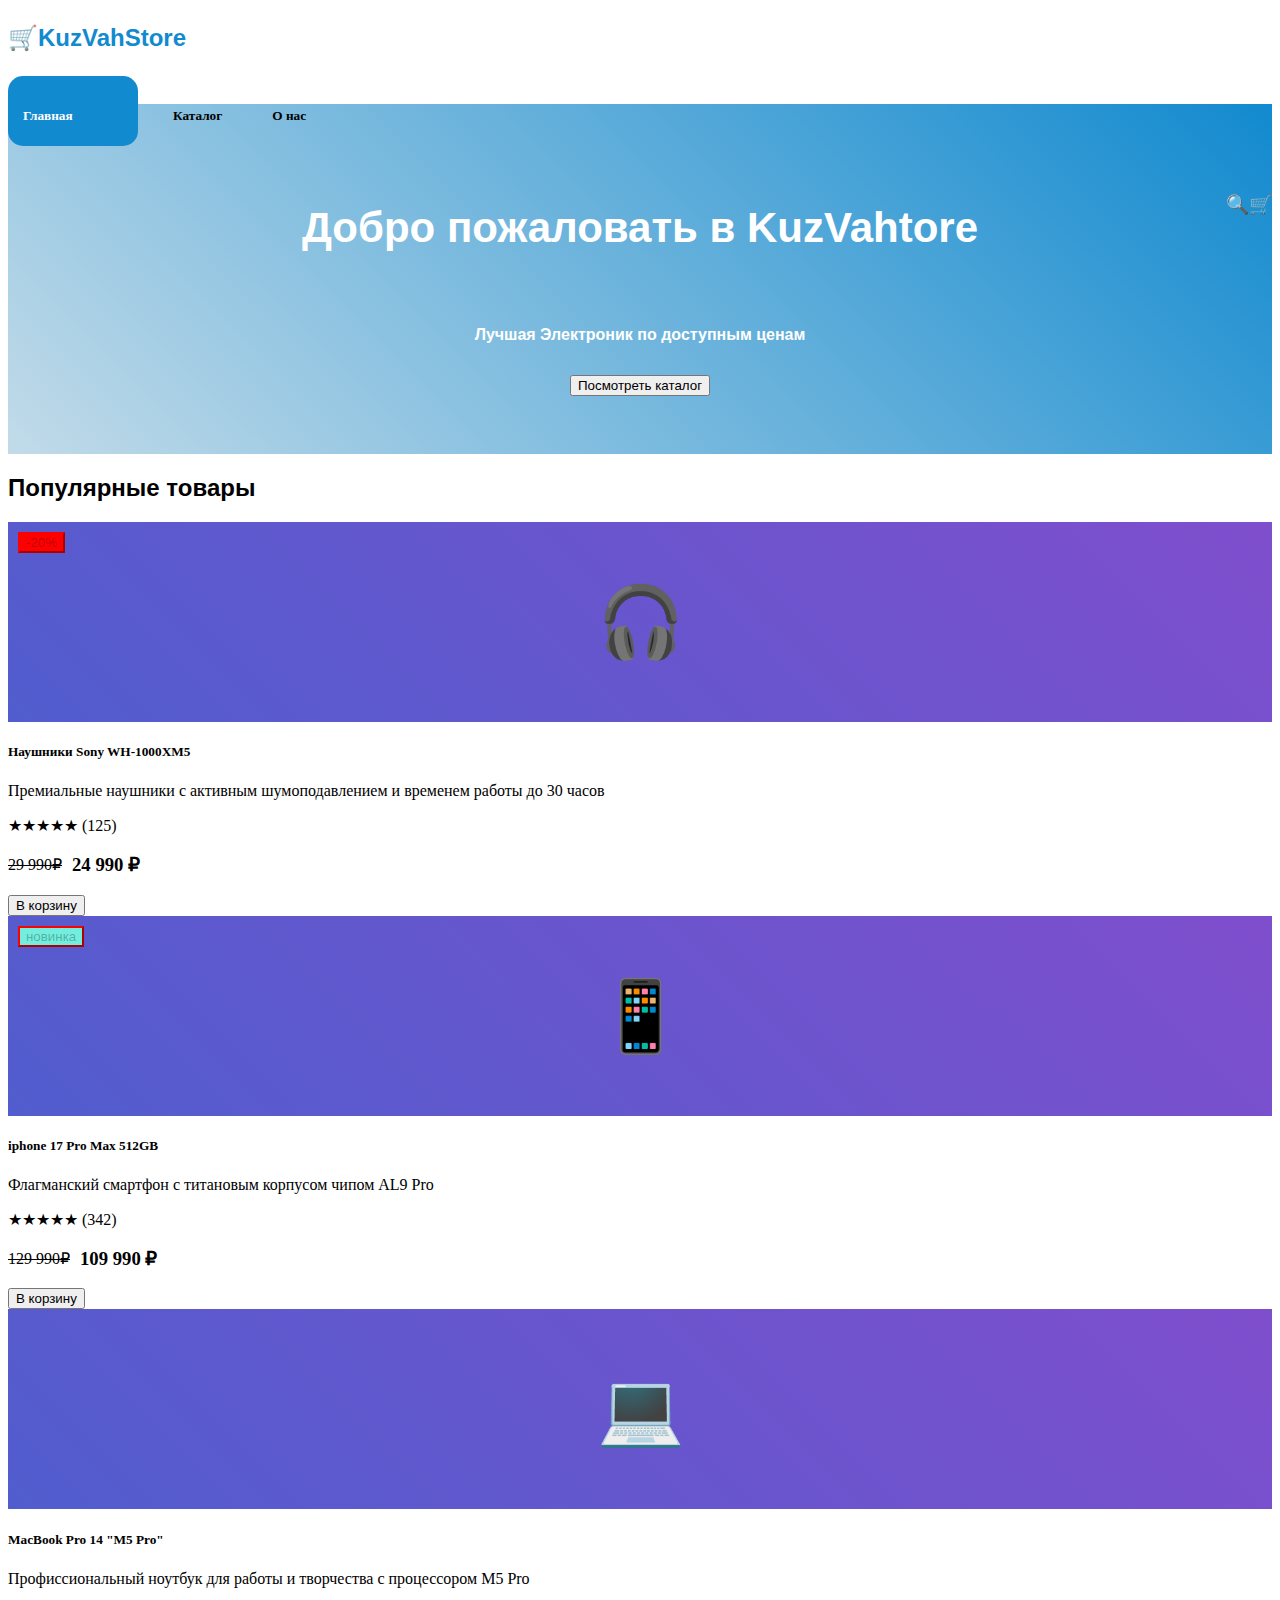
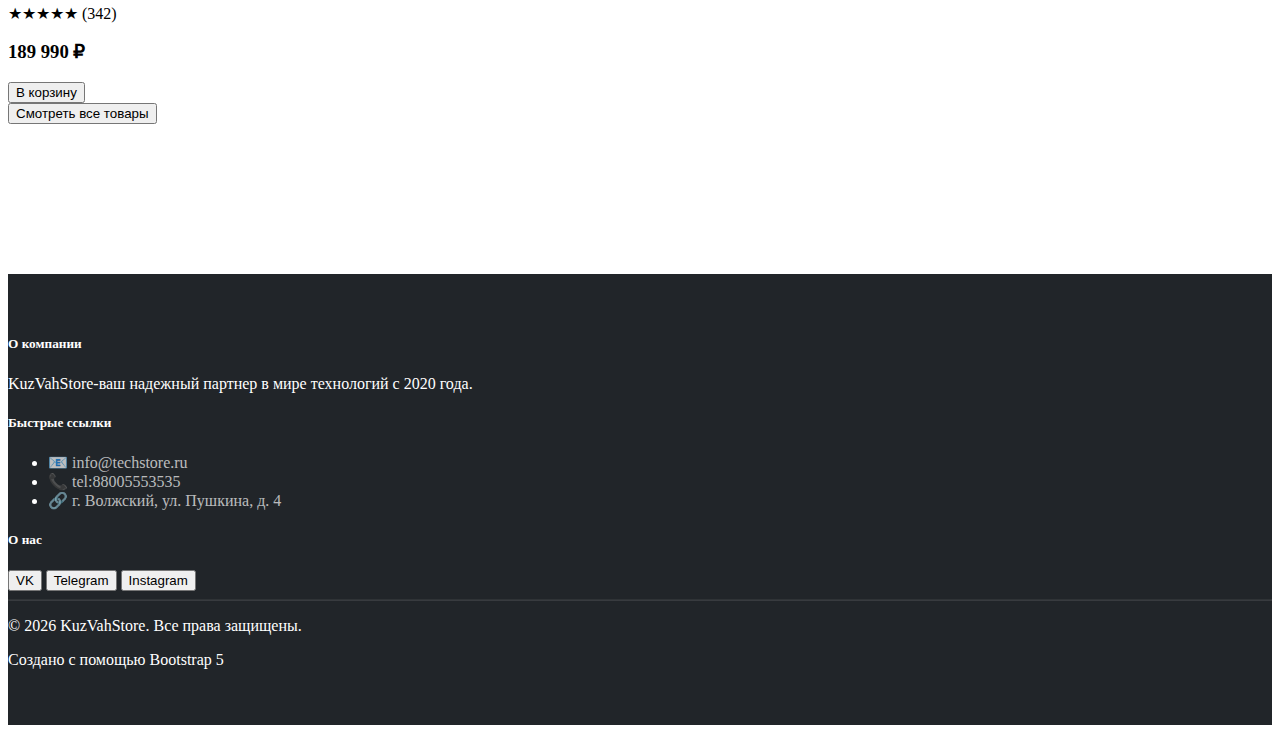
<file: index.html>
<!doctype html>
<html lang="ru-RU">

<head>
  <meta charset="UTF-8" />
  <meta name="viewport" content="width=device-width, initial-scale=1.0" />
  <title>KuzVahStore</title>
  <link href="https://cdn.jsdelivr.net/npm/bootstrap@5.3.8/dist/css/bootstrap.min.css" rel="stylesheet"
    integrity="sha384-sRIl4kxILFvY47J16cr9ZwB07vP4J8+LH7qKQnuqkuIAvNWLzeN8tE5YBujZqJLB" crossorigin="anonymous" />
  <link rel="stylesheet" href="style.css" />

<header>
  <div class="container">
    <div class="row align-items-center">
      <div class="col-6 col-md-4">
        <div class="logo" style="margin-top: 19px;">
          <h3>🛒<strong>KuzVahStore</strong></h3>
        </div>
      </div>
      
      <div class="col-md-5 d-none d-md-block">
        <nav>
          <ul class="nav-menu" style="margin-top: 18px;">
            <li><a href="#" style="color: white;" class="active">
                <h5>Главная</h5>
              </a></li>
            <li><a href="catalog.html">
                <h5>Каталог</h5>
              </a></li>
            <li><a href="about.html">
                <h5>О нас</h5>
              </a></li>
          </ul>
        </nav>
      </div>

      <div class="col-6 col-md-3 text-end">
        <div class="icon" style="margin-top: 19px;">
          <h3>🔍🛒</h3>
        </div>
      </div>
    </div>
  </div>
</header>


  
</head>

<body>





  <div class="blok">
    <div class="blok-content">
      <p>Добро пожаловать в KuzVahtore</p>
      <h4 style="font-family: Arial, Helvetica, sans-serif; color: white;">Лучшая Электроник по доступным ценам</h4>
      <button type="button" class="btn btn-primary btn-lg">Посмотреть каталог</button>
    </div>
  </div>


  <div class="container my-4">
    <div class="text-center mt-5 mb-5">
      <h2 style="font-family: Arial, Helvetica, sans-serif;"><strong>Популярные товары</strong></h2>
    </div>
    <div class="row justify-content-center">

      <div class="col-md-6 col-lg-4 mb-4">
        <div class="card shadow-lg h-100" style="width: 100%; position: relative;">
          <button type="button" class="btn btn-danger"
            style="position: absolute; top: 10px; left: 10px; z-index: 10; background-color: #ff0000; border-color: #ff0000; opacity: 1; pointer-events: none;"
            disabled>
            -20%
          </button>
          <div
            style="height: 200px; width:100%; background: linear-gradient(45deg, #515dce, #7f4ecd); display: flex; justify-content: center; align-items: center; ">
            <span style="font-size: 70px;">🎧</span>
          </div>
          <div class="card-body">
            <h5 class="card-title mt-2">Наушники Sony WH-1000XM5</h5>
            <p class="card-text">Премиальные наушники с активным шумоподавлением и временем работы до
              30 часов</p>
            <a>★★★★★ (125)</a>
            <div style="display: flex; align-items: center; gap: 10px;">
              <p class="mb-2"><s>29 990₽</s></p>
              <h3 class="mb-2">24 990 ₽</h3>
            </div>
            <div class="d-grid gap-2">
              <button class="btn btn-primary" type="button">В корзину</button>
            </div>
          </div>
        </div>
      </div>

      <div class="col-md-6 col-lg-4 mb-4">
        <div class="card shadow-lg h-100" style="width: 100%; position: relative;">
          <button type="button" class="btn btn-danger"
            style="position: absolute; top: 10px; left: 10px; z-index: 10; background-color: #73eede; border-color: #ff0000; opacity: 1; pointer-events: none;"
            disabled>
            новинка
          </button>
          <div
            style="height: 200px; width:100%; background: linear-gradient(45deg, #515dce, #7f4ecd); display: flex; justify-content: center; align-items: center; ">
            <span style="font-size: 70px;">📱</span>
          </div>
          <div class="card-body">
            <h5 class="card-title mt-2">iphone 17 Pro Max 512GB</h5>
            <p class="card-text">Флагманский смартфон с титановым корпусом чипом AL9 Pro</p>
            <a>★★★★★ (342)</a>
            <div style="display: flex; align-items: center; gap: 10px;">
              <p class="mb-2"><s>129 990₽</s></p>
              <h3 class="mb-2">109 990 ₽</h3>
            </div>
            <div class="d-grid gap-2">
              <button class="btn btn-primary" type="button">В корзину</button>
            </div>
          </div>
        </div>
      </div>

      <div class="col-md-6 col-lg-4 mb-4">
        <div class="card shadow-lg h-100" style="width: 100%; position: relative;">

          <div
            style="height: 200px; width:100%; background: linear-gradient(45deg, #515dce, #7f4ecd); display: flex; justify-content: center; align-items: center; ">
            <span style="font-size: 70px;">💻</span>
          </div>
          <div class="card-body">
            <h5 class="card-title mt-2">MacBook Pro 14 "M5 Pro"</h5>
            <p class="card-text">Профиссиональный ноутбук для работы и творчества с процессором M5 Pro</p>
            <a>★★★★★ (342)</a>
            <h3 class="mb-2">189 990 ₽</h3>

            <div class="d-grid gap-2">
              <button class="btn btn-primary" type="button">В корзину</button>
            </div>
          </div>
        </div>
      </div>
      <div class="text-center mt-4">
        <a href="catalog.html" target="_blank">
          <button type="button" class="btn btn-outline-primary btn-lg">Смотреть все товары</button>
        </a>
      </div>
    </div>
  </div>



  <footer>
    <div class="container-fluid">
      <div class="row">
        <div class="col-md-4 mb-4">
          <h5>О компании</h5>
          <p>
            KuzVahStore-ваш надежный партнер в мире технологий с 2020 года.
          </p>
        </div>
        <div class="col-md-4 mb-4">
          <h5>Быстрые ссылки</h5>
          <ul class="list-unstyled">
            <li><a href="#">📧 info@techstore.ru</a></li>
            <li><a href="#">📞 tel:88005553535</a></li>
            <li><a href="#">🔗 г. Волжский, ул. Пушкина, д. 4</a></li>

          </ul>
        </div>
        <div class="col-md-4 mb-4">
          <h5>О нас</h5>
          <button type="button" class="btn btn-secondary">VK</button>
          <button type="button" class="btn btn-secondary">Telegram</button>
          <button type="button" class="btn btn-secondary">Instagram</button>

        </div>
      </div>
      <hr style="border-color: rgba(255, 255, 255, 0.1)" />
      <div class="text-center mt-3">
        <p class="mb-0">&copy; 2026 KuzVahStore. Все права защищены.</p>
        <p class="mb-0 text-muted">Создано с помощью Bootstrap 5</p>
      </div>
    </div>
  </footer>
</body>

</html>
</file>
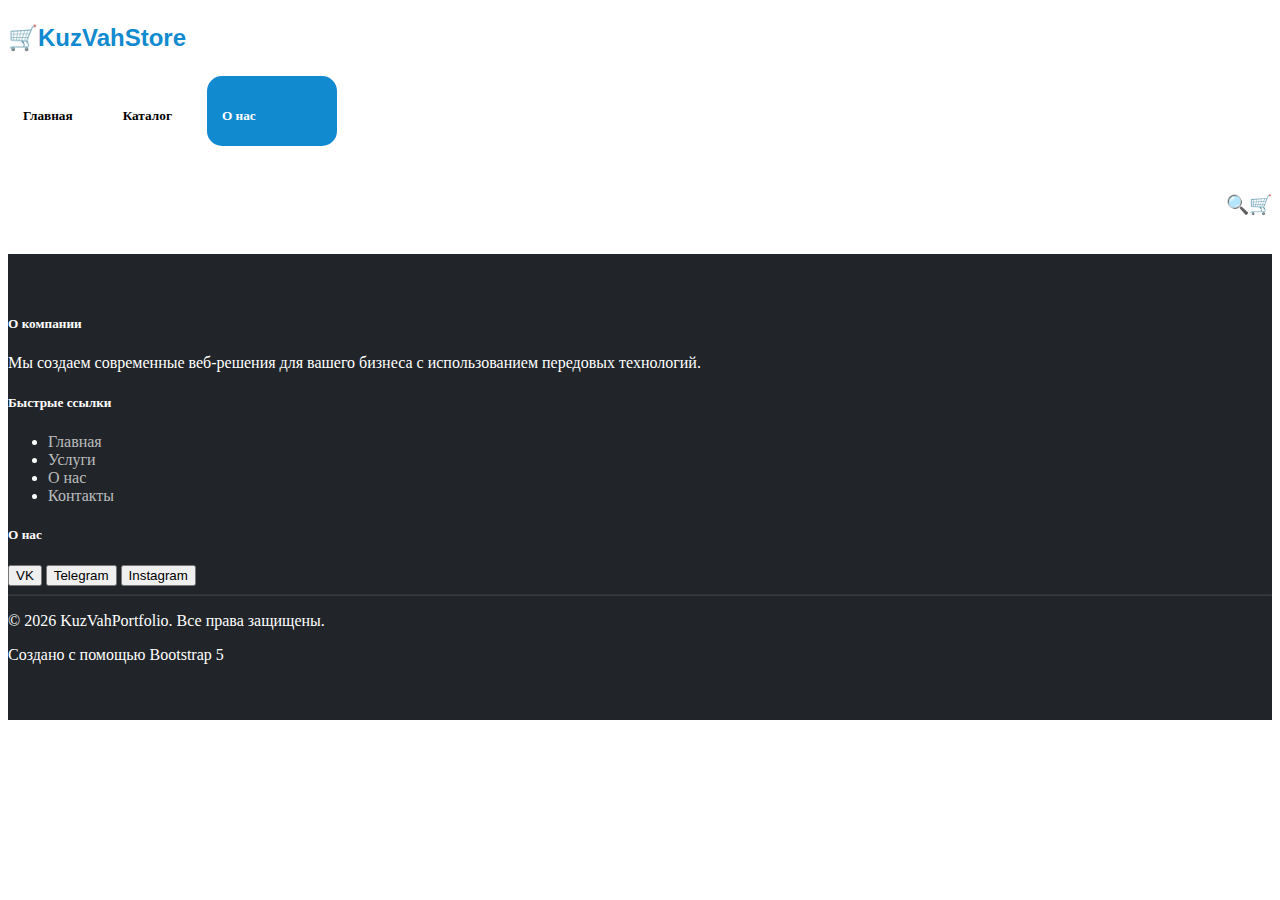
<file: about.html>
<!DOCTYPE html>
<html lang="en">
<head>
  <meta charset="UTF-8" />
  <meta name="viewport" content="width=device-width, initial-scale=1.0" />
  <title>KuzVahStore</title>
  <link href="https://cdn.jsdelivr.net/npm/bootstrap@5.3.8/dist/css/bootstrap.min.css" rel="stylesheet"
    integrity="sha384-sRIl4kxILFvY47J16cr9ZwB07vP4J8+LH7qKQnuqkuIAvNWLzeN8tE5YBujZqJLB" crossorigin="anonymous" />
  <link rel="stylesheet" href="style.css" />
</head>
<body>
    
<header>
  <div class="container">
    <div class="row align-items-center">
      <div class="col-6 col-md-4">
        <div class="logo" style="margin-top: 19px;">
          <h3>🛒<strong>KuzVahStore</strong></h3>
        </div>
      </div>
      
      <div class="col-md-5 d-none d-md-block">
        <nav>
          <ul class="nav-menu" style="margin-top: 18px;">
            <li><a href="index.html" >
                <h5>Главная</h5>
              </a></li>
            <li><a href="catalog.html">
                <h5>Каталог</h5>
              </a></li>
            <li><a href="#" style="color: white;" class="active">
                <h5>О нас</h5>
              </a></li>
          </ul>
        </nav>
      </div>

      <div class="col-6 col-md-3 text-end">
        <div class="icon" style="margin-top: 19px;">
          <h3>🔍🛒</h3>
        </div>
      </div>
    </div>
  </div>
</header>







<footer>
        <div class="container">
          <div class="row">
            <div class="col-md-4 mb-4">
              <h5>О компании</h5>
              <p>
                Мы создаем современные веб-решения для вашего бизнеса с
                использованием передовых технологий.
              </p>
            </div>
            <div class="col-md-4 mb-4">
              <h5>Быстрые ссылки</h5>
              <ul class="list-unstyled">
                <li><a href="#home">Главная</a></li>
                <li><a href="#services">Услуги</a></li>
                <li><a href="#about">О нас</a></li>
                <li><a href="#contact">Контакты</a></li>
              </ul>
            </div>
            <div class="col-md-4 mb-4">
              <h5>О нас</h5>
              <button type="button" class="btn btn-secondary">VK</button>
              <button type="button" class="btn btn-secondary">Telegram</button>
              <button type="button" class="btn btn-secondary">Instagram</button>
              </ul>
            </div>
          </div>
          <hr style="border-color: rgba(255, 255, 255, 0.1)" />
          <div class="text-center mt-3">
            <p class="mb-0">&copy; 2026 KuzVahPortfolio. Все права защищены.</p>
            <p class="mb-0 text-muted">Создано с помощью Bootstrap 5</p>
          </div>
        </div>
      </footer>
</body>
</html>
</file>
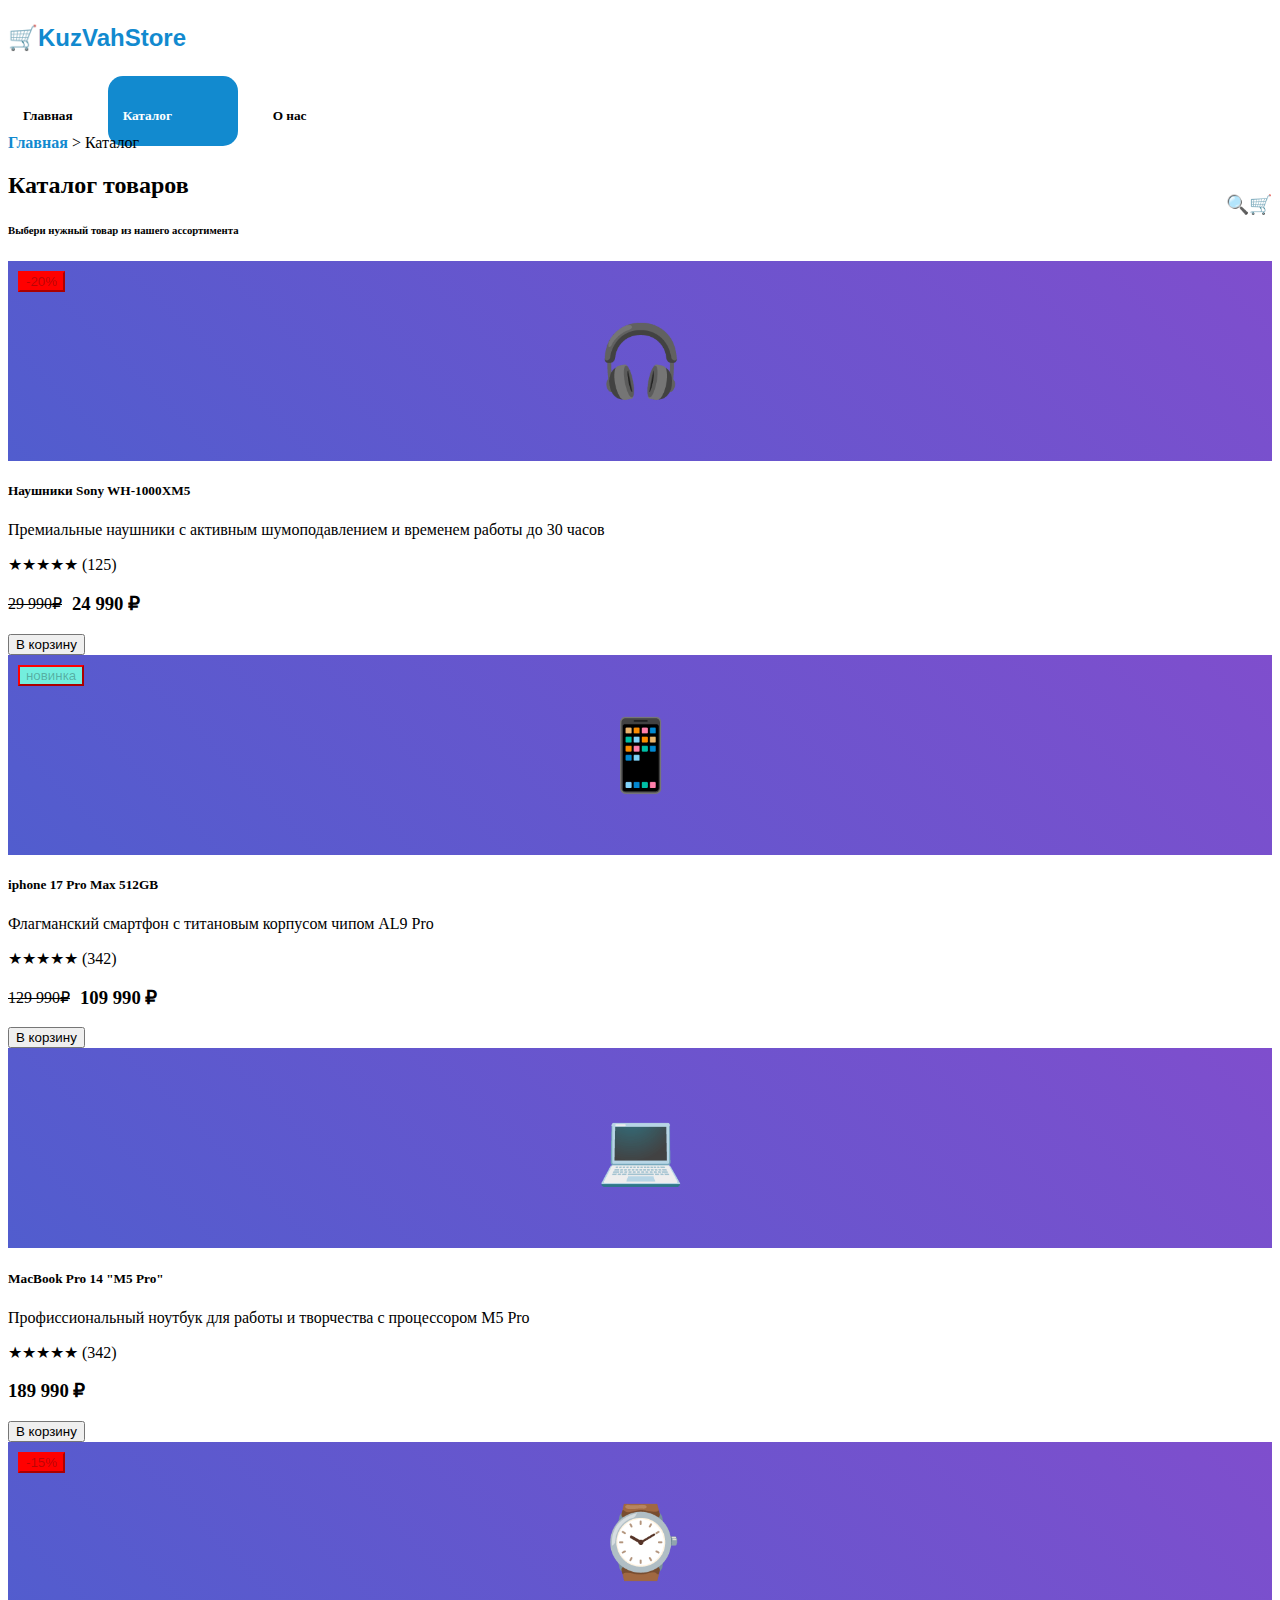
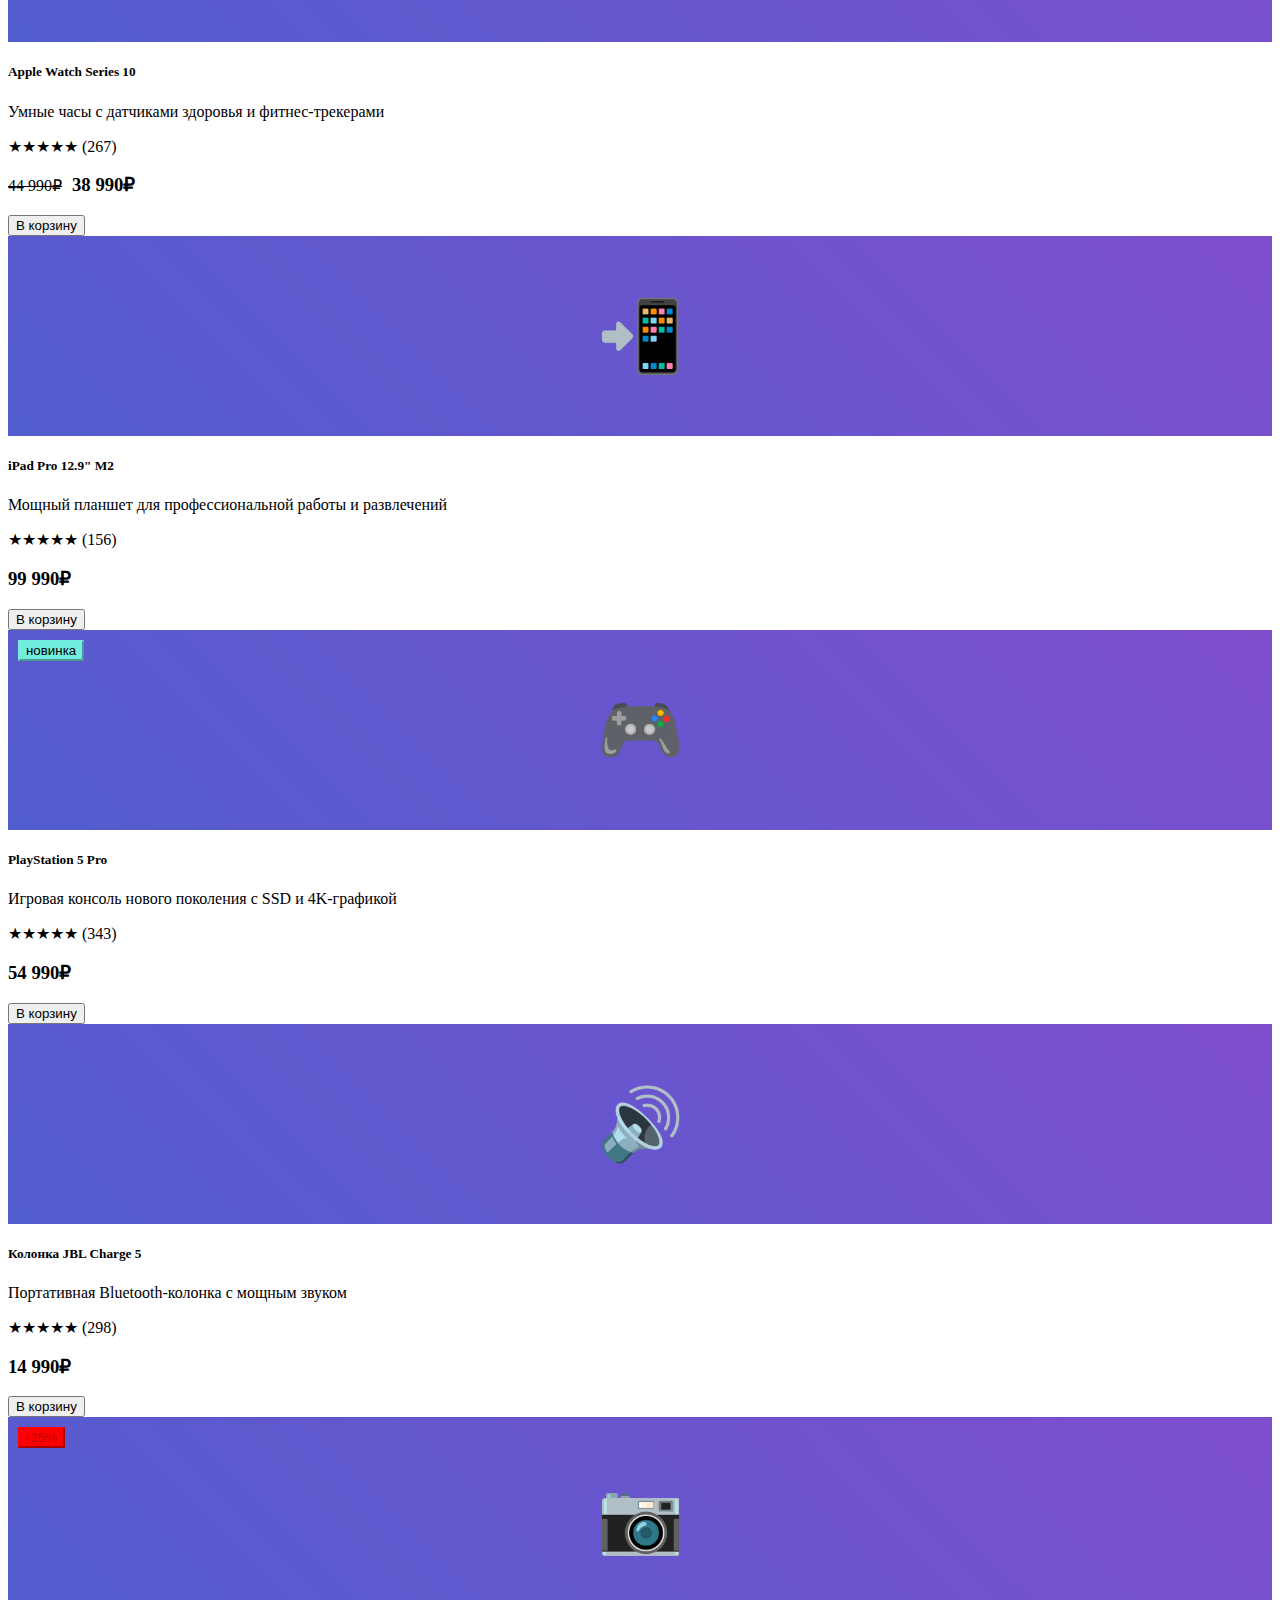
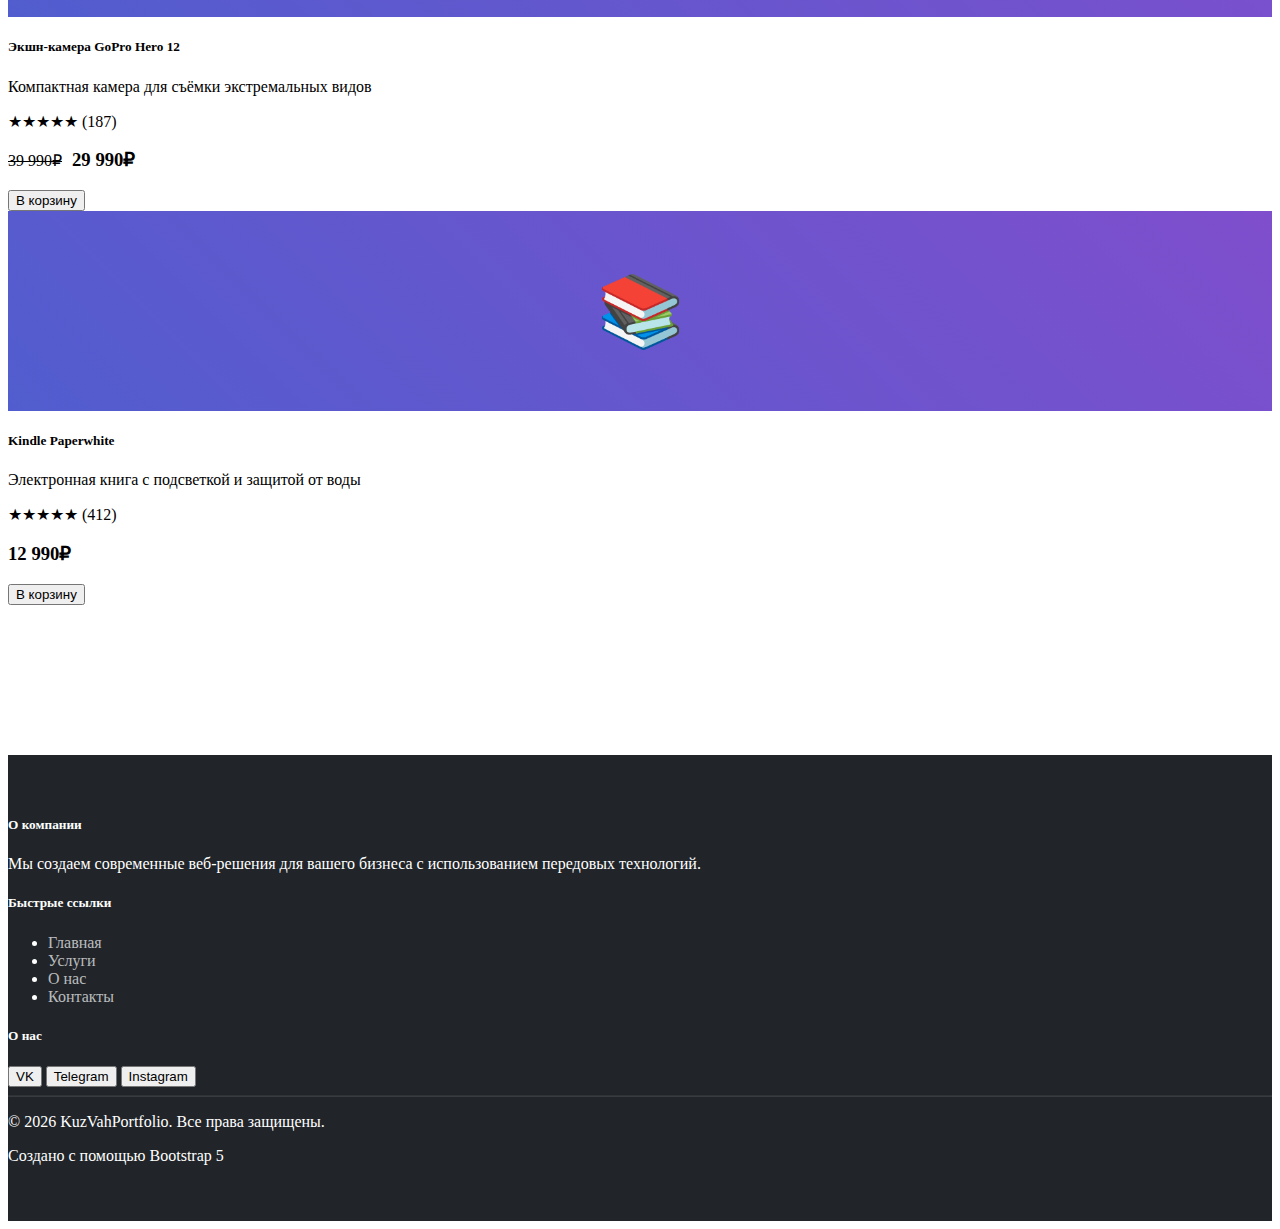
<file: catalog.html>
<!doctype html>
<html lang="ru-RU">

<head>
  <meta charset="UTF-8" />
  <meta name="viewport" content="width=device-width, initial-scale=1.0" />
  <title>KuzVahStore</title>
  <link href="https://cdn.jsdelivr.net/npm/bootstrap@5.3.8/dist/css/bootstrap.min.css" rel="stylesheet"
    integrity="sha384-sRIl4kxILFvY47J16cr9ZwB07vP4J8+LH7qKQnuqkuIAvNWLzeN8tE5YBujZqJLB" crossorigin="anonymous" />
  <link rel="stylesheet" href="style.css" />
</head>

<body>


<header>
  <div class="container">
    <div class="row align-items-center">
      <div class="col-6 col-md-4">
        <div class="logo" style="margin-top: 19px;">
          <h3>🛒<strong>KuzVahStore</strong></h3>
        </div>
      </div>
      
      <div class="col-md-5 d-none d-md-block">
        <nav>
          <ul class="nav-menu" style="margin-top: 18px;">
            <li><a href="index.html" >
                <h5>Главная</h5>
              </a></li>
            <li><a href="#"style="color: white;" class="active">
                <h5>Каталог</h5>
              </a></li>
            <li><a href="about.html">
                <h5>О нас</h5>
              </a></li>
          </ul>
        </nav>
      </div>

      <div class="col-6 col-md-3 text-end">
        <div class="icon" style="margin-top: 19px;">
          <h3>🔍🛒</h3>
        </div>
      </div>
    </div>
  </div>
</header>

<div>

</div>
<div class="container text-left " style="margin-top: 30px">
  <div class="row">
    <div class="col">
      <span style="color: #128acf;"><strong>Главная</strong></span> > Каталог
    </div>
    <p></p>
    <h2 class="mb-1"><strong>Каталог товаров</strong></h2> 
      <h6 class="mt-0">Выбери нужный товар из нашего ассортимента</h6> 
    </div>
  </div>
</div>
    

  <div class="container my-5">
    <div class="row justify-content-center">


      <div class="col-md-6 col-lg-4 mb-4">
        <div class="card shadow-lg h-100" style="width: 100%; position: relative;">
          <button type="button" class="btn btn-danger"
            style="position: absolute; top: 10px; left: 10px; z-index: 10; background-color: #ff0000; border-color: #ff0000; opacity: 1; pointer-events: none;"
            disabled>
            -20%
          </button>
          <div
            style="height: 200px; width:100%; background: linear-gradient(45deg, #515dce, #7f4ecd); display: flex; justify-content: center; align-items: center; ">
            <span style="font-size: 70px;">🎧</span>
          </div>
          <div class="card-body">
            <h5 class="card-title mt-2">Наушники Sony WH-1000XM5</h5>
            <p class="card-text">Премиальные наушники с активным шумоподавлением и временем работы до
              30 часов</p>
            <a>★★★★★ (125)</a>
            <div style="display: flex; align-items: center; gap: 10px;">
              <p class="mb-2"><s>29 990₽</s></p>
              <h3 class="mb-2">24 990 ₽</h3>
            </div>
            <div class="d-grid gap-2">
              <button class="btn btn-primary" type="button">В корзину</button>
            </div>
          </div>
        </div>
      </div>


      <div class="col-md-6 col-lg-4 mb-4">
        <div class="card shadow-lg h-100" style="width: 100%; position: relative;">
          <button type="button" class="btn btn-danger"
            style="position: absolute; top: 10px; left: 10px; z-index: 10; background-color: #73eede; border-color: #ff0000; opacity: 1; pointer-events: none;"
            disabled>
            новинка
          </button>
          <div
            style="height: 200px; width:100%; background: linear-gradient(45deg, #515dce, #7f4ecd); display: flex; justify-content: center; align-items: center; ">
            <span style="font-size: 70px;">📱</span>
          </div>
          <div class="card-body">
            <h5 class="card-title mt-2">iphone 17 Pro Max 512GB</h5>
            <p class="card-text">Флагманский смартфон с титановым корпусом чипом AL9 Pro</p>
            <a>★★★★★ (342)</a>
            <div style="display: flex; align-items: center; gap: 10px;">
              <p class="mb-2"><s>129 990₽</s></p>
              <h3 class="mb-2">109 990 ₽</h3>
            </div>
            <div class="d-grid gap-2">
              <button class="btn btn-primary" type="button">В корзину</button>
            </div>
          </div>
        </div>
      </div>


      <div class="col-md-6 col-lg-4 mb-4">
        <div class="card shadow-lg h-100" style="width: 100%; position: relative;">

          <div
            style="height: 200px; width:100%; background: linear-gradient(45deg, #515dce, #7f4ecd); display: flex; justify-content: center; align-items: center; ">
            <span style="font-size: 70px;">💻</span>
          </div>
          <div class="card-body">
            <h5 class="card-title mt-2">MacBook Pro 14 "M5 Pro"</h5>
            <p class="card-text">Профиссиональный ноутбук для работы и творчества с процессором M5 Pro</p>
            <a>★★★★★ (342)</a>
            <h3 class="mb-2">189 990 ₽</h3>

            <div class="d-grid gap-2">
              <button class="btn btn-primary" type="button">В корзину</button>
            </div>
          </div>
        </div>
      </div>

      <div class="col-md-6 col-lg-4 mb-4">
        <div class="card shadow-lg h-100" style="width: 100%; position: relative;">
          <button type="button" class="btn btn-danger"
            style="position: absolute; top: 10px; left: 10px; z-index: 10; background-color: #ff0000; border-color: #ff0000; opacity: 1; pointer-events: none;"
            disabled>
            -15%
          </button>
          <div
            style="height: 200px; width:100%; background: linear-gradient(45deg, #515dce, #7f4ecd); display: flex; justify-content: center; align-items: center; ">
            <span style="font-size: 70px;">⌚</span>
          </div>
          <div class="card-body">
            <h5 class="card-title mt-2">Apple Watch Series 10</h5>
            <p class="card-text">Умные часы с датчиками здоровья и фитнес-трекерами</p>
            <a>★★★★★ (267)</a>

            <div style="display: flex; align-items: center; gap: 10px;">
              <p class="mb-2"><s>44 990₽</s></p>
              <h3 class="mb-2">38 990₽</h3>
            </div>
            <div class="d-grid gap-2">
              <button class="btn btn-primary" type="button">В корзину</button>
            </div>
          </div>
        </div>
      </div>

      <div class="col-md-6 col-lg-4 mb-4">
        <div class="card shadow-lg h-100" style="width: 100%; position: relative;">
          <div
            style="height: 200px; width:100%; background: linear-gradient(45deg, #515dce, #7f4ecd); display: flex; justify-content: center; align-items: center; ">
            <span style="font-size: 70px;">📲</span>
          </div>
          <div class="card-body">
            <h5 class="card-title mt-2">iPad Pro 12.9" M2</h5>
            <p class="card-text">Мощный планшет для профессиональной работы и развлечений</p>
            <a>★★★★★ (156)</a>
            <h3 class="mb-2">99 990₽</h3>
            <div class="d-grid gap-2">
              <button class="btn btn-primary" type="button">В корзину</button>
            </div>
          </div>
        </div>
      </div>

      <div class="col-md-6 col-lg-4 mb-4">
        <div class="card shadow-lg h-100" style="width: 100%; position: relative;">
          <button type="button" class="btn btn-danger"
            style="position: absolute; top: 10px; left: 10px; z-index: 10; background-color: #73eede; border-color: #73eede; opacity: 1; pointer-events: none; color: black;"
            disabled>
            новинка
          </button>
          <div
            style="height: 200px; width:100%; background: linear-gradient(45deg, #515dce, #7f4ecd); display: flex; justify-content: center; align-items: center; ">
            <span style="font-size: 70px;">🎮</span>
          </div>
          <div class="card-body">
            <h5 class="card-title mt-2">PlayStation 5 Pro</h5>
            <p class="card-text">Игровая консоль нового поколения с SSD и 4K-графикой</p>
            <a>★★★★★ (343)</a>
            <h3 class="mb-2">54 990₽</h3>
            <div class="d-grid gap-2">
              <button class="btn btn-primary" type="button">В корзину</button>
            </div>
          </div>
        </div>
      </div>

      <div class="col-md-6 col-lg-4 mb-4">
        <div class="card shadow-lg h-100" style="width: 100%; position: relative;">
          <div
            style="height: 200px; width:100%; background: linear-gradient(45deg, #515dce, #7f4ecd); display: flex; justify-content: center; align-items: center; ">
            <span style="font-size: 70px;">🔊</span>
          </div>
          <div class="card-body">
            <h5 class="card-title mt-2">Колонка JBL Charge 5</h5>
            <p class="card-text">Портативная Bluetooth-колонка с мощным звуком</p>
            <a>★★★★★ (298)</a>
            <h3 class="mb-2">14 990₽</h3>
            <div class="d-grid gap-2">
              <button class="btn btn-primary" type="button">В корзину</button>
            </div>
          </div>
        </div>
      </div>

      <div class="col-md-6 col-lg-4 mb-4">
        <div class="card shadow-lg h-100" style="width: 100%; position: relative;">
          <button type="button" class="btn btn-danger"
            style="position: absolute; top: 10px; left: 10px; z-index: 10; background-color: #ff0000; border-color: #ff0000; opacity: 1; pointer-events: none;"
            disabled>
            -25%
          </button>
          <div
            style="height: 200px; width:100%; background: linear-gradient(45deg, #515dce, #7f4ecd); display: flex; justify-content: center; align-items: center; ">
            <span style="font-size: 70px;">📷</span>
          </div>
          <div class="card-body">
            <h5 class="card-title mt-2">Экшн-камера GoPro Hero 12</h5>
            <p class="card-text">Компактная камера для съёмки экстремальных видов</p>
            <a>★★★★★ (187)</a>
            <div style="display: flex; align-items: center; gap: 10px;">
              <p class="mb-2"><s>39 990₽</s></p>
              <h3 class="mb-2">29 990₽</h3>
            </div>
            <div class="d-grid gap-2">
              <button class="btn btn-primary" type="button">В корзину</button>
            </div>
          </div>
        </div>
      </div>

      <div class="col-md-6 col-lg-4 mb-4">
        <div class="card shadow-lg h-100" style="width: 100%; position: relative;">
          <div
            style="height: 200px; width:100%; background: linear-gradient(45deg, #515dce, #7f4ecd); display: flex; justify-content: center; align-items: center; ">
            <span style="font-size: 70px;">📚</span>
          </div>
          <div class="card-body">
            <h5 class="card-title mt-2">Kindle Paperwhite</h5>
            <p class="card-text">Электронная книга с подсветкой и защитой от воды</p>
            <a>★★★★★ (412)</a>
            <h3 class="mb-2">12 990₽</h3>
            <div class="d-grid gap-2">
              <button class="btn btn-primary" type="button">В корзину</button>
            </div>
          </div>
        </div>
      </div>
    </div>
  </div>


      <footer>
        <div class="container">
          <div class="row">
            <div class="col-md-4 mb-4">
              <h5>О компании</h5>
              <p>
                Мы создаем современные веб-решения для вашего бизнеса с
                использованием передовых технологий.
              </p>
            </div>
            <div class="col-md-4 mb-4">
              <h5>Быстрые ссылки</h5>
              <ul class="list-unstyled">
                <li><a href="#home">Главная</a></li>
                <li><a href="#services">Услуги</a></li>
                <li><a href="#about">О нас</a></li>
                <li><a href="#contact">Контакты</a></li>
              </ul>
            </div>
            <div class="col-md-4 mb-4">
              <h5>О нас</h5>
              <button type="button" class="btn btn-secondary">VK</button>
              <button type="button" class="btn btn-secondary">Telegram</button>
              <button type="button" class="btn btn-secondary">Instagram</button>
              </ul>
            </div>
          </div>
          <hr style="border-color: rgba(255, 255, 255, 0.1)" />
          <div class="text-center mt-3">
            <p class="mb-0">&copy; 2026 KuzVahPortfolio. Все права защищены.</p>
            <p class="mb-0 text-muted">Создано с помощью Bootstrap 5</p>
          </div>
        </div>
      </footer>
</body>

</html>
</file>
<file: style.css>
footer {
    background-color: #212529;
    color: white;
    padding: 40px 0;
    margin-top: 150px;
    width: 100%;
}

footer a {
    color: rgba(255, 255, 255, 0.7);
    text-decoration: none;
    transition: color 0.3s ease;
}

footer a:hover {
    color: #ffc107;
}

.card {
    transition: transform 0.3s ease, box-shadow 0.3s ease;
}

.card:hover {
    transform: translateY(-10px);
    box-shadow: 0 10px 30px rgba(0, 0, 0, 0.15) !important;
}

header {
    height: 80px;
    background-color: #ffffff;
}

.blok {

    background: linear-gradient(45deg, #c2dbe9, #128acf);
    height: 350px;
    width: 100%;
    display: flex;
    align-items: center;
    justify-content: center;
    text-align: center;

}

.blok-content {
    display: flex;
    flex-direction: column;
    align-items: center;
    justify-content: center;
    gap: 10px;
}

.blok p {
    color: white;
    text-decoration: none;
    font-size: 42px;
    font-weight: 600;
    font-family: Arial, Helvetica, sans-serif;
}


.logo h3 {
    font-size: 24px;
    color: #128acf;
    font-family: Arial, Helvetica, sans-serif;
}

.nav-menu {
    display: flex;
    list-style: none;
    margin: 0;
    padding: 0;
    gap: 20px;
    justify-content: first baseline;
}

.active {
    background-color: #128acf;
    color: white;
    height: 50px;
    width: 100px;
    display: flex;
    align-items: center;
    justify-content: center;
    list-style: none;
    margin: 0;
    padding: 0 20px;
    border-radius: 15px;
}

.icon {
    display: flex;
    align-items: center;
    justify-content: flex-end;
}

.nav-menu li a {
    color: black;
    text-decoration: none;
    padding: 10px 15px;
    display: block;
    font-weight: 500;
}


.parent {
    display: grid;
    grid-template-columns: repeat(6, 1fr);
    grid-template-rows: repeat(1, 1fr);
    gap: 21px;
    justify-items: center;

}


.box1 {
    background-color: rgba(214, 238, 208, 0.377);
    height: 175px;
    width: 200px;
    text-align: center;
    padding-top: 30px;
    border-radius: 10px;
    box-shadow: 5px 5px 10px rgba(0, 0, 0, 0.3);


}

.box {
    background-color: rgba(214, 238, 208, 0.377);
    height: 250px;
    width: 325px;
    text-align: center;
    padding-top: 30px;
    border-radius: 10px;
    box-shadow: 5px 5px 10px rgba(0, 0, 0, 0.3);


}

.box:hover {
    transform: translateY(-20px);
}

.box1:hover {
    transform: translateY(-20px);
}

.team-container {
    display: flex;
    flex-wrap: wrap;
    justify-content: center;
    gap: 30px;
    max-width: 1200px;
    margin: 0 auto;
}

.team-card {
    background: white;
    border-radius: 24px;
    box-shadow: 0 20px 30px -10px rgba(0, 20, 40, 0.15);
    padding: 30px 25px;
    width: 100%;
    max-width: 320px;
    text-align: center;
    transition: transform 0.2s ease, box-shadow 0.2s ease;
    border: 1px solid rgba(0, 100, 150, 0.08);
}

.team-card:hover {
    transform: translateY(-10px);
    box-shadow: 0 10px 30px rgba(0, 0, 0, 0.15)
}


.vibor {
    display: grid;
    grid-template-columns: repeat(3, 1fr);
    grid-template-rows: repeat(2, 1fr);
    gap: 17px;
}

.vi {
    background-color: rgba(214, 238, 208, 0.377);
    height: 250px;
    text-align: center;
    padding-top: 30px;
    border-radius: 10px;
    box-shadow: 5px 5px 10px rgba(0, 0, 0, 0.3);
    width: 100%;
}







@media (max-width: 768px) {
    footer {
        text-align: center;
    }

    footer .d-flex {
        justify-content: center;
    }

    footer .btn {
        margin-bottom: 10px;
    }

    .icon {
        display: none;
    }
    .parent {
        grid-template-columns: repeat(2, 1fr);
        gap: 15px;
        padding: 15px;
    }

    .box {
        padding: 15px;
    }

    .box div[style*="font-size: 50px"] {
        font-size: 40px !important;
    }

    h4 {
        font-size: 18px;
        margin: 10px 0;
    }

    h6 {
        font-size: 14px;
    }

     .team-card {
        max-width: 400px;
    }
}

@media screen and (max-width: 1199px) {
    .parent {
        grid-template-columns: repeat(2, 1fr);
        gap: 15px;
    }


    .box {
        grid-column-start: auto !important;
    }
}

@media screen and (max-width: 575px) {
    .parent,
    .vibor {
        grid-template-columns: 1fr !important;
        gap: 15px;
        padding: 0 15px;
    }

        .vibor {
        grid-template-columns: 1fr;
        gap: 15px;
        padding: 15px;
        max-width: 100%;
        
    }
    
   
    .nadpis{
        text-decoration: underline;
        text-decoration-thickness: 4px;
        text-decoration-color: #128acf;
        
    }
    
    .vi div[style*="font-size: 60px"] {
        font-size: 45px !important;
        margin-bottom: 0;
        min-width: 60px;
        text-align: center;
    }
    
    .vi-content {
        flex: 1;
    }
    
    .vi h3 {
        margin: 0 0 5px 0;
    }
    
    .vi f6 {
        font-size: 13px;
        color: #555;
    }
   
    .box1,
    .team-card {
        width: 100%;
        max-width: 100%;
        height: auto;
        min-height: 160px;
        padding: 20px;
    }
    .box1 div[style*="font-size: 50px"],
    .vi div[style*="font-size: 60px"] {
        font-size: 40px !important;
    }

    .team-card div[style*="font-size: 90px"] {
        font-size: 70px !important;
    }

    h3 {
        font-size: 24px;
    }

    h5 {
        font-size: 16px;
    }

 
    [style*="margin-top: 100px"],
    [style*="margin-top: 90px"] {
        margin-top: 40px !important;
    }

    
}
</file>
